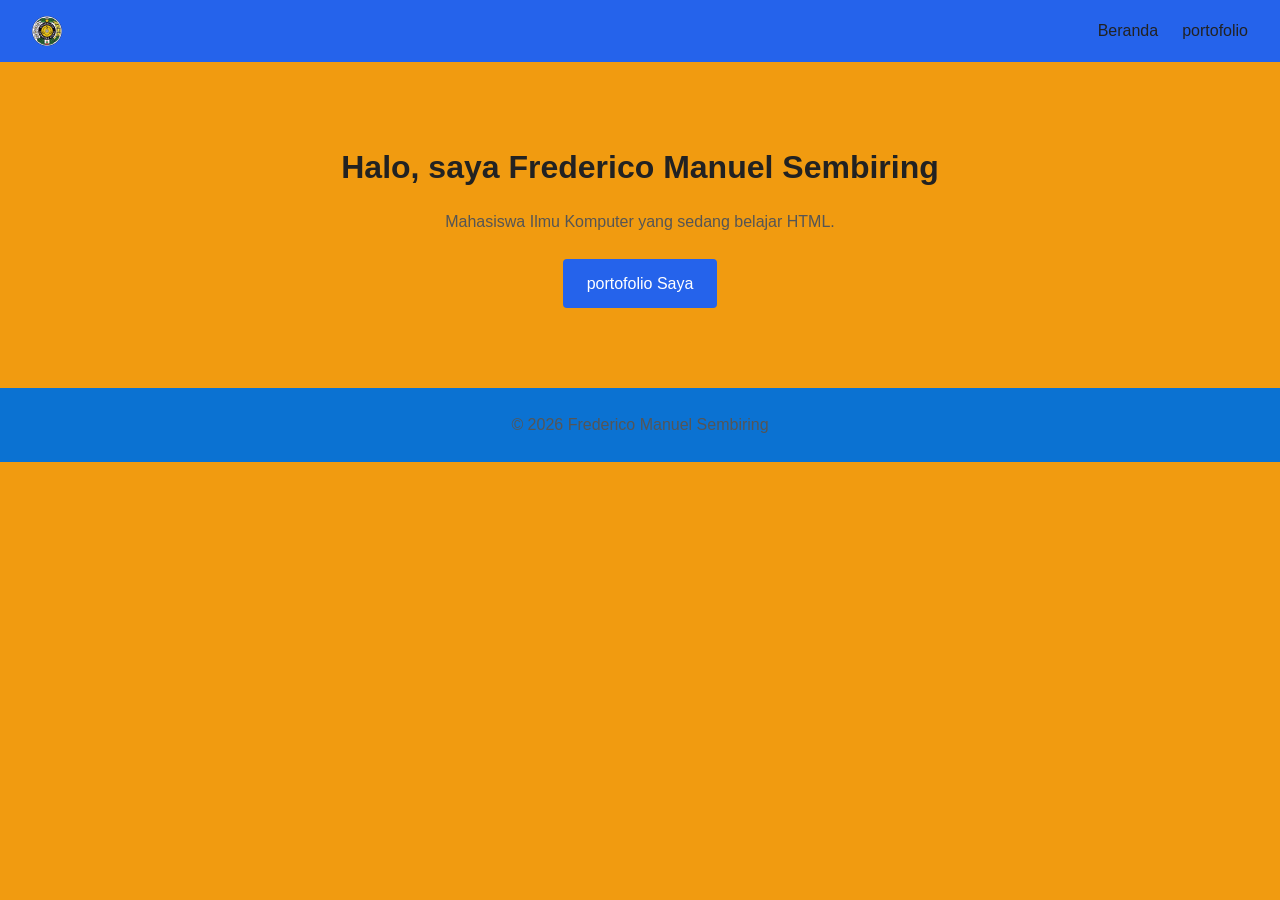
<file: index.html>
<!DOCTYPE html>
<html lang="id">
<head>
<meta charset="UTF-8">
<meta name="viewport" content="width=device-width, initial-scale=1.0">
<title>Tugas Pertemuan 2</title>
<link rel="stylesheet" href="style.css">
</head>
<body>

<header class="navbar">
  <div class="logo"><img src="Logo_of_North_Sumatra_University.svg.png" alt="Logo USU" class="logo-img"></div>
  <nav>
    <ul>
      <li><a href="index.html">Beranda</a></li>
      <li><a href="portofolio.html">portofolio</a></li>
    </ul>
  </nav>
</header>

<section class="welcome">
  <h1>Halo, saya Frederico Manuel Sembiring</h1>
  <p>Mahasiswa Ilmu Komputer yang sedang belajar HTML.</p>
  <a class="btn" href="portofolio.html">portofolio Saya</a>
</section>

<footer>
  <p>&copy; 2026 Frederico Manuel Sembiring</p>
</footer>

</body>
</html>
</file>
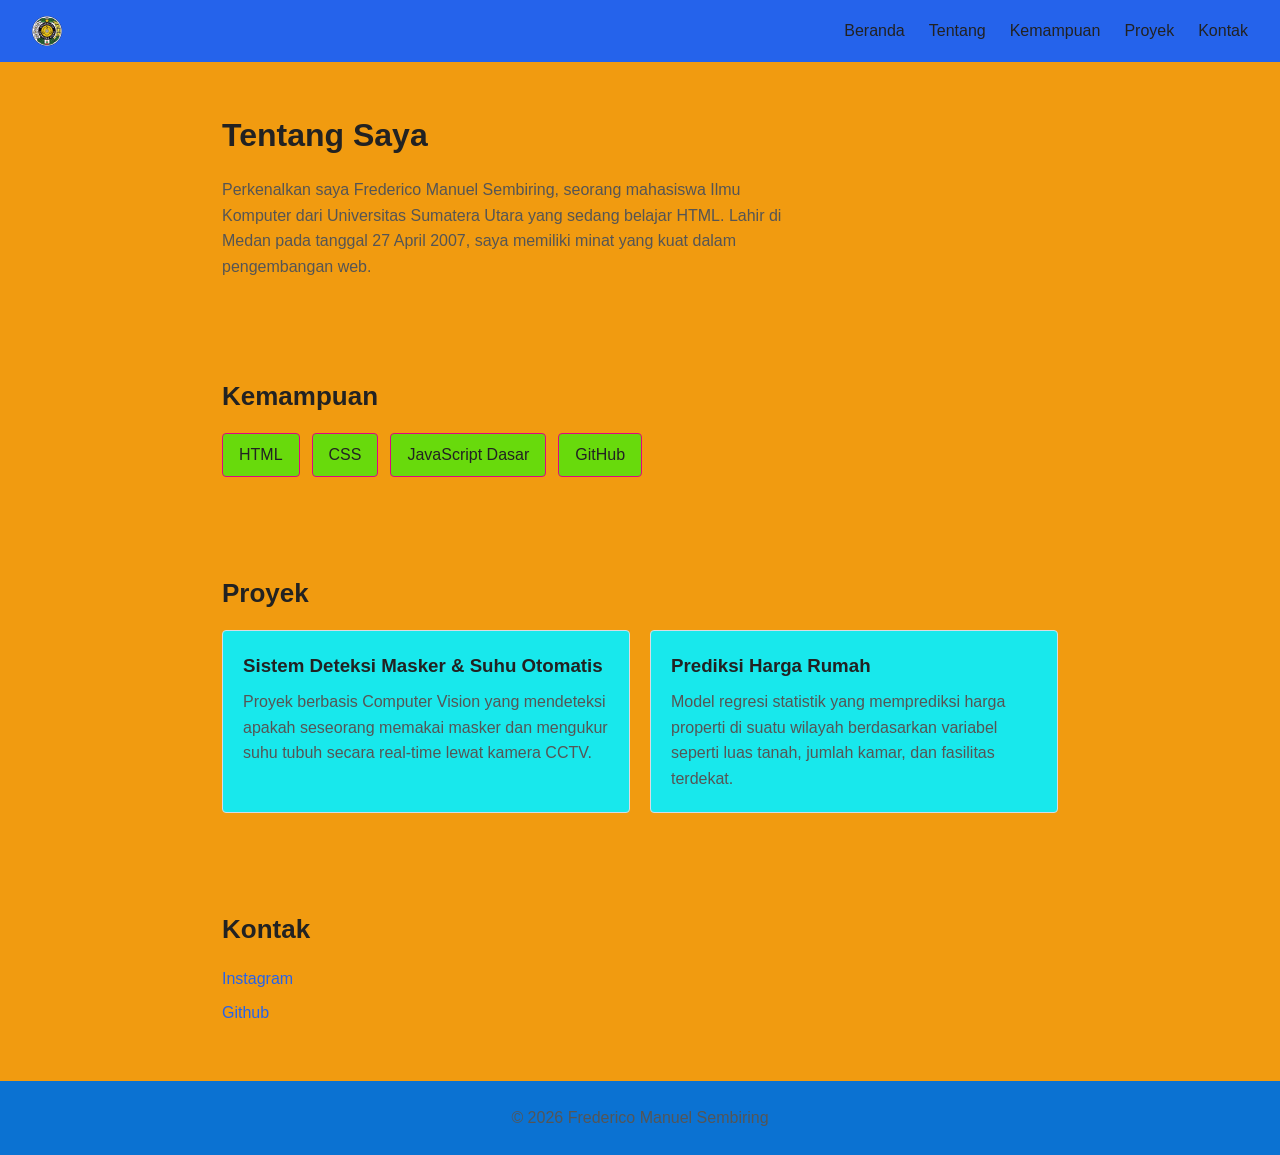
<file: portofolio.html>
<!DOCTYPE html>
<html lang="id">
<head>
<meta charset="UTF-8">
<meta name="viewport" content="width=device-width, initial-scale=1.0">
<title>Portfolio - Frederico Manuel Sembiring</title>
<link rel="stylesheet" href="style.css">
</head>
<body>

<header class="navbar">
  <div class="logo"><img src="Logo_of_North_Sumatra_University.svg.png" alt="Logo USU" class="logo-img"></div>
  <nav>
    <ul>
      <li><a href="index.html">Beranda</a></li>
      <li><a href="#about">Tentang</a></li>
      <li><a href="#skills">Kemampuan</a></li>
      <li><a href="#projects">Proyek</a></li>
      <li><a href="#contact">Kontak</a></li>
    </ul>
  </nav>
</header>

<section class="about" id="about">
  <h1>Tentang Saya</h1>
  <p>
    Perkenalkan saya Frederico Manuel Sembiring, seorang mahasiswa Ilmu Komputer dari Universitas Sumatera Utara yang sedang belajar HTML. Lahir di Medan pada tanggal 27 April 2007, saya memiliki minat yang kuat dalam pengembangan web.
  </p>
</section>

<section class="skills" id="skills">
  <h2>Kemampuan</h2>
  <ul class="tag-list">
    <li>HTML</li>
    <li>CSS</li>
    <li>JavaScript Dasar</li>
    <li>GitHub</li>
  </ul>
</section>

<section class="projects" id="projects">
  <h2>Proyek</h2>
  <div class="project-list">
    <div class="project-card">
      <h3>Sistem Deteksi Masker & Suhu Otomatis</h3>
      <p>Proyek berbasis Computer Vision yang mendeteksi apakah seseorang memakai masker dan mengukur suhu tubuh secara real-time lewat kamera CCTV.</p>
    </div>
    <div class="project-card">
      <h3>Prediksi Harga Rumah</h3>
      <p>Model regresi statistik yang memprediksi harga properti di suatu wilayah berdasarkan variabel seperti luas tanah, jumlah kamar, dan fasilitas terdekat.</p>
    </div>
  </div>
</section>

<section class="contact" id="contact">
  <h2>Kontak</h2>
  <ul class="contact-list">
    <li><a href="https://www.instagram.com/fdrco.m?stkn=N3hkZGtod2Z3dXZr">Instagram</a></li>
    <li><a href="https://github.com/FredericoManuel-dotcom?tab=overview&from=2026-08-01&to=2026-08-31">Github</a></li>
  </ul>
</section>

<footer>
  <p>&copy; 2026 Frederico Manuel Sembiring</p>
</footer>

</body>
</html>
</file>
<file: style.css>
* {
  box-sizing: border-box;
  margin: 0;
  padding: 0;
}

body {
  font-family: Arial, Helvetica, sans-serif;
  color: #222222;
  background-color: #f19b10;
  line-height: 1.6;
}

a {
  text-decoration: none;
  color: inherit;
}

ul {
  list-style: none;
}

.navbar {
  display: flex;
  justify-content: space-between;
  align-items: center;
  flex-wrap: wrap;
  background-color: #2563eb;
  padding: 16px 32px;
}

.logo {
  color: #ffffff;
  font-size: 20px;
  font-weight: bold;
}

.logo-img {
    height: 30px;
    width: auto;
    display: block;
}

.navbar nav ul {
  display: flex;
  flex-wrap: wrap;
  gap: 24px;
}

.contact-list a {
  color: #2563eb;
}

.contact-list a:hover {
  text-decoration: underline;
}

section {
  padding: 48px 32px;
  max-width: 900px;
  margin: 0 auto;
}

h1 {
  font-size: 32px;
  margin-bottom: 16px;
}

h2 {
  font-size: 26px;
  margin-bottom: 16px;
}

.welcome {
  text-align: center;
  padding-top: 80px;
  padding-bottom: 80px;
}

.welcome p {
  color: #555555;
  margin-bottom: 24px;
}

.btn {
  display: inline-block;
  background-color: #2563eb;
  color: #ffffff;
  padding: 12px 24px;
  border-radius: 4px;
}

.btn:hover {
  background-color: #1d4ed8;
}

.about p {
  color: #555555;
  max-width: 65ch;
}

.tag-list {
  display: flex;
  flex-wrap: wrap;
  gap: 12px;
}

.tag-list li {
  background-color: #68da0c;
  border: 1px solid #df0681;
  border-radius: 4px;
  padding: 8px 16px;
}

.project-list {
  display: flex;
  flex-wrap: wrap;
  gap: 20px;
}

.project-card {
  flex: 1 1 250px;
  border: 1px solid #d7dce4;
  border-radius: 4px;
  padding: 20px;
  background-color: #18e8ec;
}

.project-card h3 {
  margin-bottom: 8px;
}

.project-card p {
  color: #555555;
}

.contact-list li {
  margin-bottom: 8px;
}

footer {
  text-align: center;
  padding: 24px;
  background-color: #0b72d2;
  color: #555555;
}

@media (max-width: 600px) {
  .navbar {
    flex-direction: column;
    text-align: center;
    gap: 12px;
  }

  .navbar nav ul {
    justify-content: center;
  }

  section {
    padding: 32px 20px;
  }

  h1 {
    font-size: 26px;
  }
}
</file>
